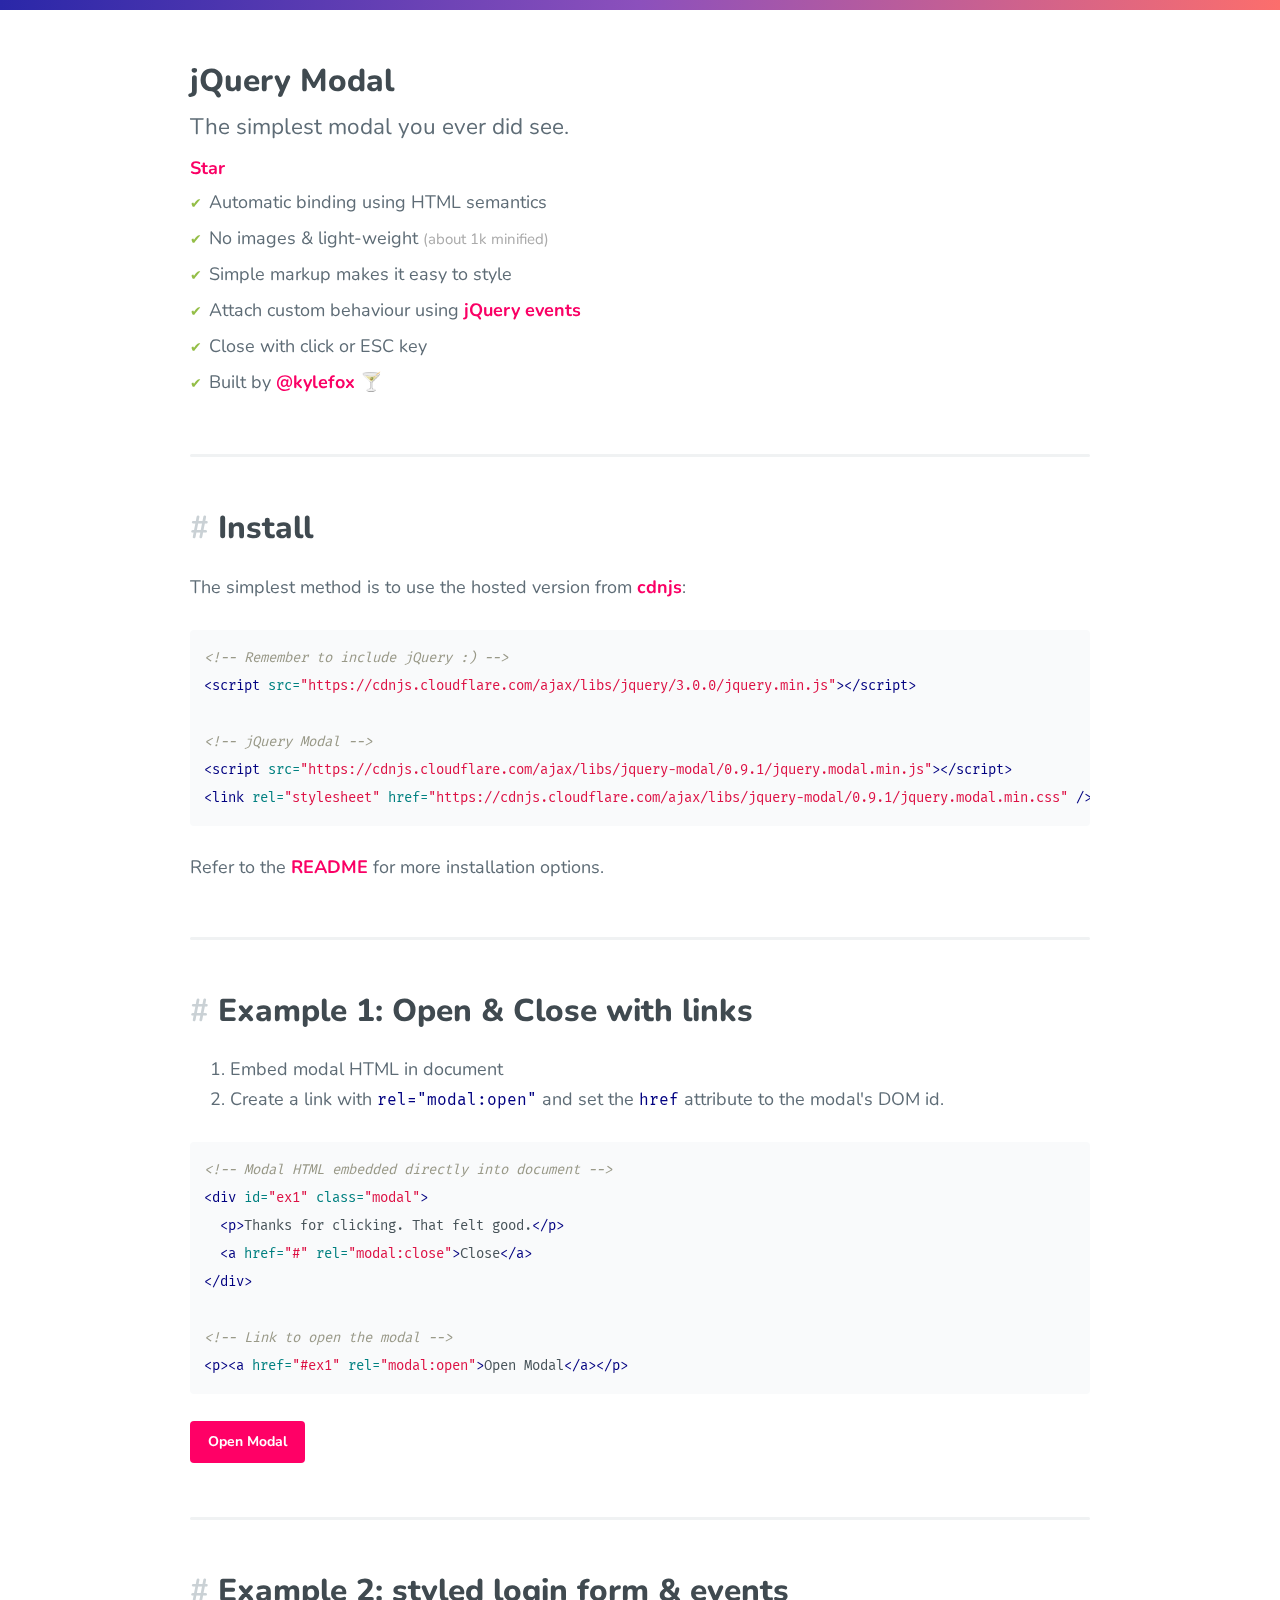
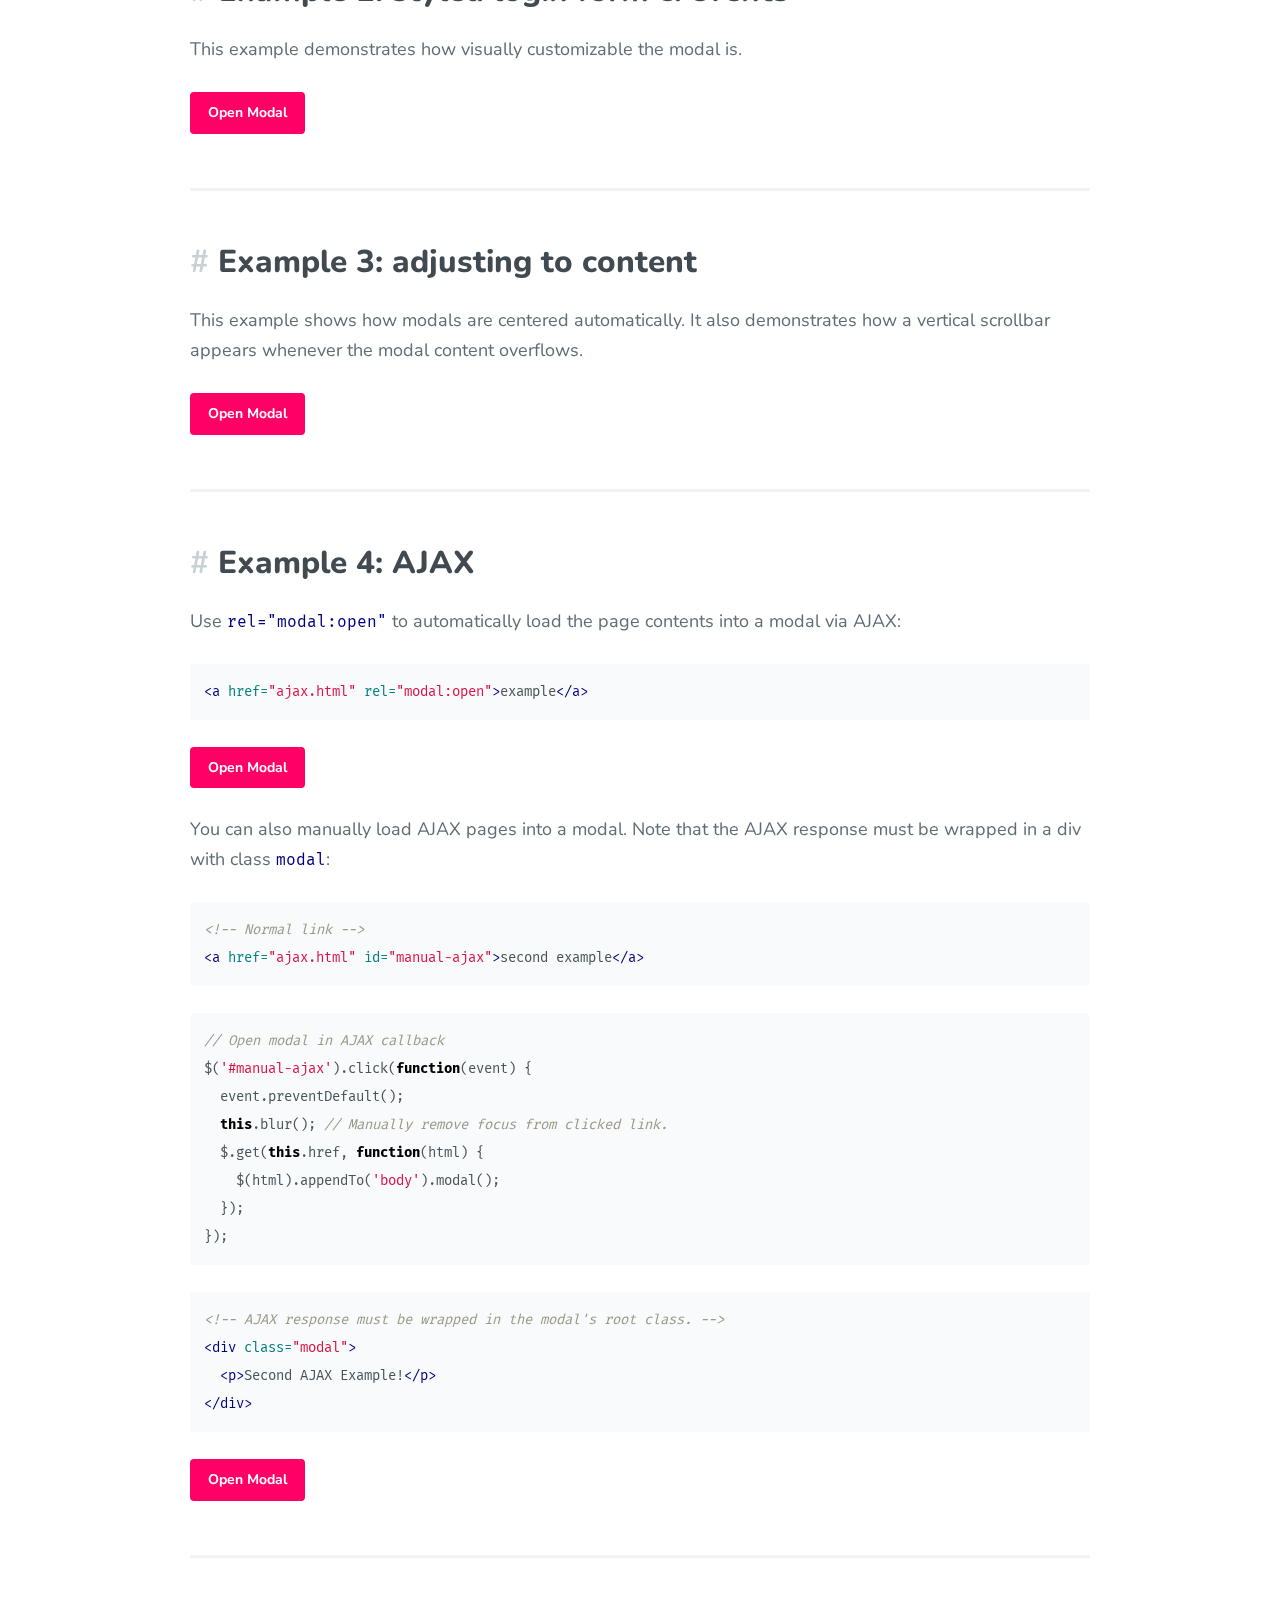
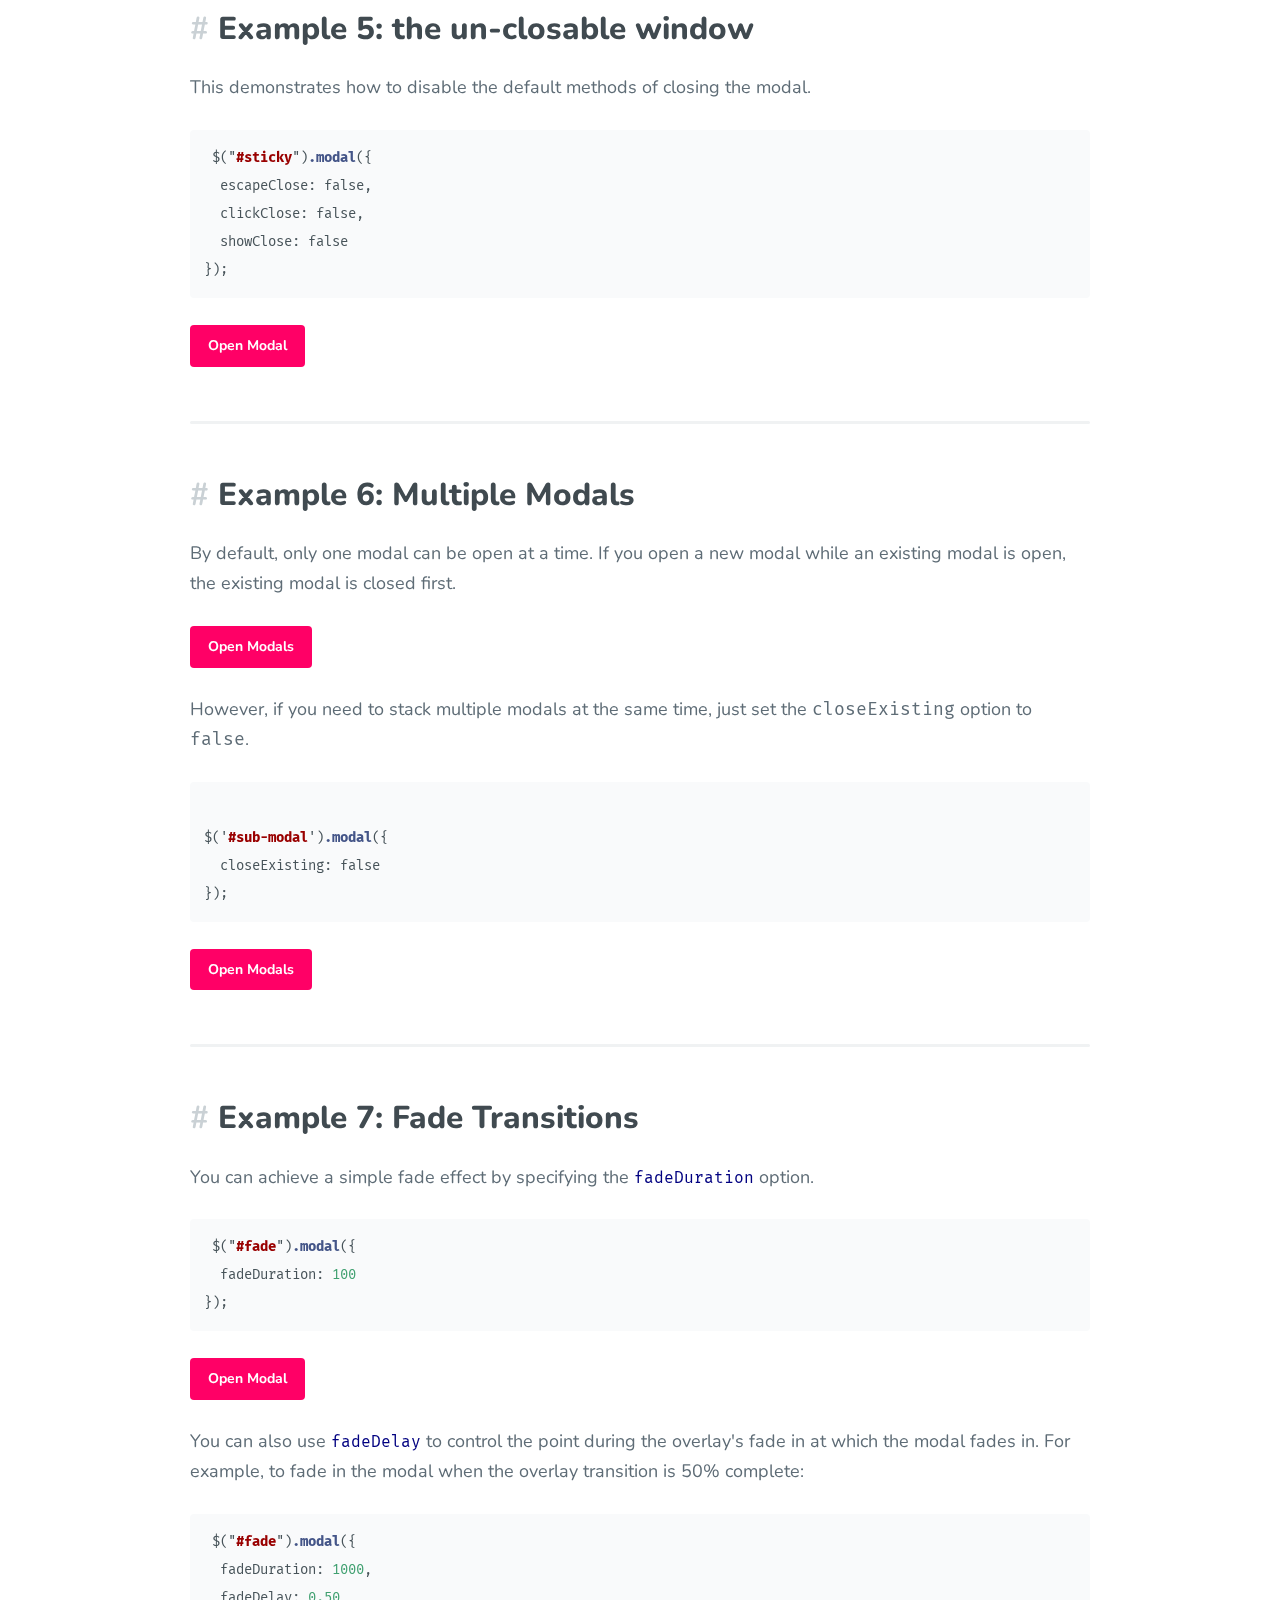
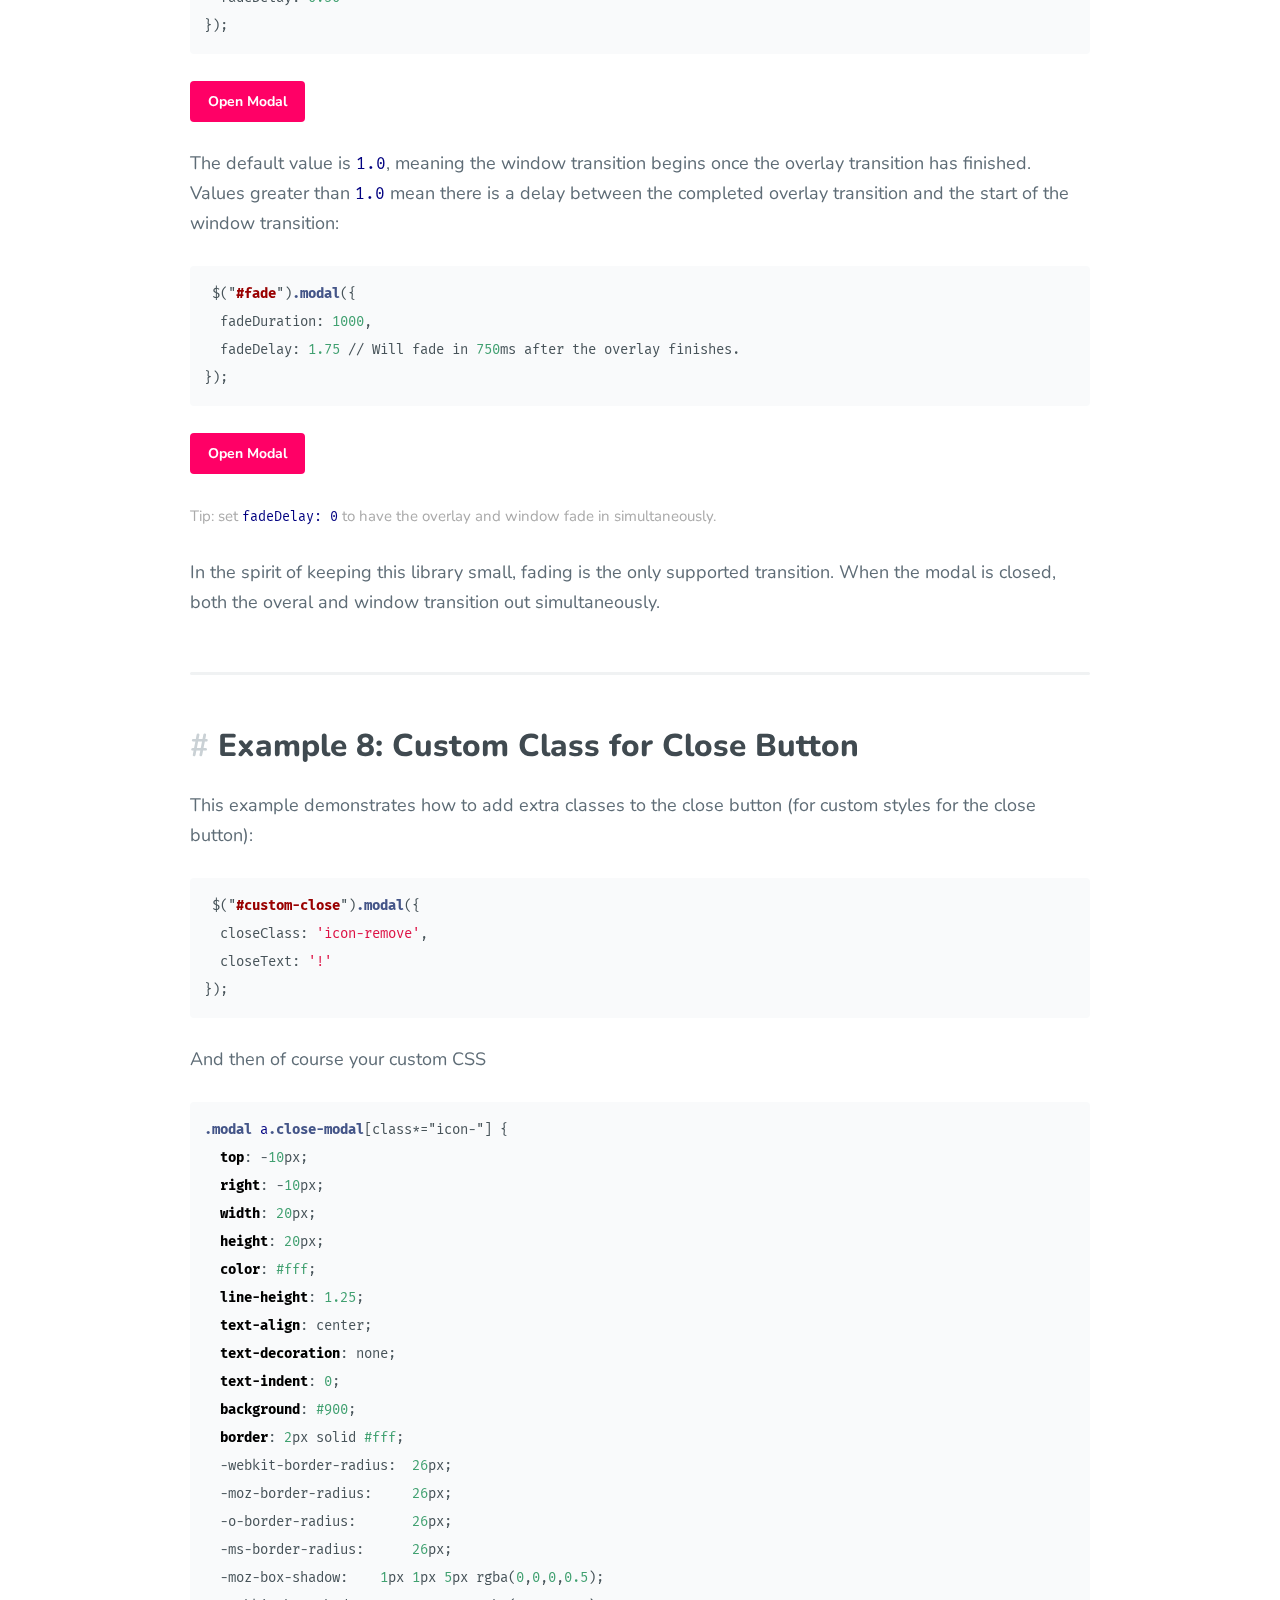
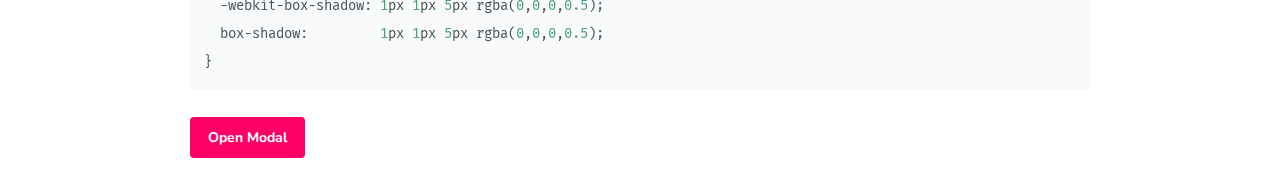
<file: bower_components/jquery-modal/examples/index.html>
<!DOCTYPE html>
<html>
<head>
  <meta charset="utf-8">
  <meta name="viewport" content="width=device-width">
  <script src="https://cdnjs.cloudflare.com/ajax/libs/jquery/3.0.0/jquery.min.js"></script>

  <script src="../jquery.modal.js" type="text/javascript" charset="utf-8"></script>
  <link rel="stylesheet" href="../jquery.modal.css" type="text/css" media="screen" />

  <script src="highlight/highlight.pack.js" type="text/javascript" charset="utf-8"></script>
  <script type="text/javascript" charset="utf-8"> hljs.initHighlightingOnLoad(); </script>
  <script async defer src="https://buttons.github.io/buttons.js"></script>
  <link rel="stylesheet" href="highlight/github.css" type="text/css" media="screen" />
  <link href="https://fonts.googleapis.com/css?family=Nunito:400,400i,700,800" rel="stylesheet">
  <link href="https://fonts.googleapis.com/css?family=Fira+Mono:400" rel="stylesheet">
  <style type="text/css" media="screen">
    html {
      font-size: 18px;
    }

    body {
      font-weight: 400;
      font-family: "Nunito", "Helvetica Neue", arial, sans-serif;
      line-height: 1.666;
      -webkit-font-smoothing: antialiased;
      color: #5e6c76;
      margin: 0;
      padding: 10px 0 0 0;
    }

    .band {
      background-image: linear-gradient(to right, #2a27a8 0%,#8c50bc 50%,#fc6e6c 100%);
      height: 10px;
      top: 0;
      right: 0;
      left: 0;
      position: fixed;
    }

    .wrapper {
      padding: 2em 20px;
      max-width: 900px;
      margin: 0 auto;
    }

    small { color: #aaa; }
    h1,h2,h3,h4 { color: #404a50; font-weight: 800; font-size: 1.75em; line-height: 1.1; margin: 0 0 1.5rem 0; }
    h2 a { color: #cad1d5; border: none; }
    h2 a:hover { color: #fa0065; }
    a { color: #fa0065; font-weight: 700; transition-duration: .2s; text-decoration: none; border-bottom: 2px solid transparent; }
    a:hover { color: #22272a; border-color: #22272a; }
    p, ul, ol, pre { margin: 0 auto 1.5rem auto; }
    p code, li code {color: #000080; font-size: .9em; }
    pre { font-size: 14px; line-height: 2; }
    pre code { overflow: scroll; padding: 1em; border-radius: 4px; background: #f9fafb; color: #475359; }
    hr { height: 3px; background: #f0f2f3; border: none; margin: 3rem 0; border-radius: 3px; }
    table {width:100%;border-collapse:collapse;}
    td { border: 1px solid #eee; padding: 15px; }
    td pre { margin: 0; }
    code { font-family: 'fira mono', monospace; }
    a.btn {
      color: #fff;
      background: #FF0066;
      padding: .5rem 1rem;
      display: inline-block;
      border-radius: 4px;
      transition-duration: .25s;
      border: none;
      font-size: 14px;
    }
    a.btn:hover {
      background: #22272a;
    }

    .header h1 {
      margin: 1rem 0 .5rem 0;
    }

    .header iframe {
      margin-bottom: 2rem;
    }

    .header p {
      margin: 0 0 .5rem 0;
      font-size: 1.25rem;
    }

    .header ul {
      list-style-type: none;
      margin-right: 0;
      padding: 0;
      line-height: 2;
    }

    .header ul li:before {
      content: '\2714';
      margin-right: .5em;
      color: #94be47;
      font-size: .75em;
    }

    /* Example 2 (login form) */
    .login_form.modal {
      border-radius: 0;
      line-height: 18px;
      padding: 0;
      font-family: "Lucida Grande", Verdana, sans-serif;
    }

    .login_form h3 {
      margin: 0;
      padding: 10px;
      color: #fff;
      font-size: 14px;
      background: -moz-linear-gradient(top, #2e5764, #1e3d47);
      background: -webkit-gradient(linear,left bottom,left top,color-stop(0, #1e3d47),color-stop(1, #2e5764));
    }

    .login_form.modal p { padding: 20px 30px; border-bottom: 1px solid #ddd; margin: 0;
      background: -webkit-gradient(linear,left bottom,left top,color-stop(0, #eee),color-stop(1, #fff));
      overflow: hidden;
    }
    .login_form.modal p:last-child { border: none; }
    .login_form.modal p label { float: left; font-weight: bold; color: #333; font-size: 13px; width: 110px; line-height: 22px; }
    .login_form.modal p input[type="text"],
    .login_form.modal p input[type="password"] {
      font: normal 12px/18px "Lucida Grande", Verdana;
      padding: 3px;
      border: 1px solid #ddd;
      width: 200px;
    }

    .part {
      display: none;
    }

    .modal p { margin: 1em 0; }
    .modal a.close-modal { border: none; }

    @media(max-width: 600px) {
      html {
        font-size: 14px;
      }
      h2 a { display: block; margin-bottom: 0.5em; }
      pre { font-size: 11px; line-height: 1.5; }
      pre code { padding: 5px; }
      a.btn { display: block; text-align: center; padding: 1rem; }
    }

  </style>
  <title>jQuery Modal</title>
  <meta name="description" content="jQuery Modal is the easiest way to display modal windows with jQuery. Built by Kyle Fox.">

  <link rel="apple-touch-icon" sizes="57x57" href="https://kylefox.ca/apple-touch-icon-57x57.png">
  <link rel="apple-touch-icon" sizes="114x114" href="https://kylefox.ca/apple-touch-icon-114x114.png">
  <link rel="apple-touch-icon" sizes="72x72" href="https://kylefox.ca/apple-touch-icon-72x72.png">
  <link rel="apple-touch-icon" sizes="144x144" href="https://kylefox.ca/apple-touch-icon-144x144.png">
  <link rel="apple-touch-icon" sizes="60x60" href="https://kylefox.ca/apple-touch-icon-60x60.png">
  <link rel="apple-touch-icon" sizes="120x120" href="https://kylefox.ca/apple-touch-icon-120x120.png">
  <link rel="apple-touch-icon" sizes="76x76" href="https://kylefox.ca/apple-touch-icon-76x76.png">
  <link rel="apple-touch-icon" sizes="152x152" href="https://kylefox.ca/apple-touch-icon-152x152.png">
  <link rel="icon" type="image/png" href="https://kylefox.ca/favicon-196x196.png" sizes="196x196">
  <link rel="icon" type="image/png" href="https://kylefox.ca/favicon-160x160.png" sizes="160x160">
  <link rel="icon" type="image/png" href="https://kylefox.ca/favicon-96x96.png" sizes="96x96">
  <link rel="icon" type="image/png" href="https://kylefox.ca/favicon-16x16.png" sizes="16x16">
  <link rel="icon" type="image/png" href="https://kylefox.ca/favicon-32x32.png" sizes="32x32">
  <meta name="msapplication-TileColor" content="#f0f0f0">
  <meta name="msapplication-TileImage" content="https://kylefox.ca/mstile-144x144.png">

</head>
<body>
  <div class="band"></div>
  <div class="wrapper">

<div class="header">
  <h1>jQuery Modal</h1>
  <p class="sub">The simplest modal you ever did see.</p>
  <a class="github-button" href="https://github.com/kylefox/jquery-modal" data-size="large" data-show-count="true" aria-label="Star kylefox/jquery-modal on GitHub">Star</a>

  <ul>
    <li>Automatic binding using HTML semantics</li>
    <li>No images &amp; light-weight <small>(about 1k minified)</small></li>
    <li>Simple markup makes it easy to style</li>
    <li>Attach custom behaviour using <a href="http://api.jquery.com/category/events/">jQuery events</a></li>
    <li>Close with click or ESC key</li>
    <li>Built by <a href="https://twitter.com/kylefox" target="_blank">@kylefox</a> 🍸</li>
  </ul>
</div>

<hr>

<h2 id="install"><a href="#install">#</a> Install</h2>

<p>The simplest method is to use the hosted version from <a href="https://cdnjs.com/libraries/jquery-modal">cdnjs</a>:</p>

<pre><code>&lt;!-- Remember to include jQuery :) --&gt;
&lt;script src=&quot;https://cdnjs.cloudflare.com/ajax/libs/jquery/3.0.0/jquery.min.js&quot;&gt;&lt;/script&gt;

&lt;!-- jQuery Modal --&gt;
&lt;script src=&quot;https://cdnjs.cloudflare.com/ajax/libs/jquery-modal/0.9.1/jquery.modal.min.js&quot;&gt;&lt;/script&gt;
&lt;link rel=&quot;stylesheet&quot; href=&quot;https://cdnjs.cloudflare.com/ajax/libs/jquery-modal/0.9.1/jquery.modal.min.css&quot; /&gt;</code></pre>

<p>Refer to the <a href="https://github.com/kylefox/jquery-modal#installation">README</a> for more installation options.</p>

<hr />

<h2 id="example-1"><a href="#example-1">#</a> Example 1: Open &amp; Close with links</h2>
<ol>
  <li>Embed modal HTML in document</li>
  <li>Create a link with <code>rel="modal:open"</code> and set the <code>href</code> attribute to the modal's DOM id.</li>
</ol>
<pre><code>&lt;!-- Modal HTML embedded directly into document --&gt;
&lt;div id=&quot;ex1&quot; class=&quot;modal&quot;&gt;
  &lt;p&gt;Thanks for clicking. That felt good.&lt;/p&gt;
  &lt;a href=&quot;#&quot; rel=&quot;modal:close&quot;&gt;Close&lt;/a&gt;
&lt;/div&gt;

&lt;!-- Link to open the modal --&gt;
&lt;p&gt;&lt;a href=&quot;#ex1&quot; rel=&quot;modal:open&quot;&gt;Open Modal&lt;/a&gt;&lt;/p&gt;</code></pre>

<a class="btn" href="#ex1" rel="modal:open">Open Modal</a>

<div class="modal" id="ex1">
  <p>Thanks for clicking.  That felt good.  <br />Click <a href="#" rel="modal:close">close</a>, click the overlay, or press ESC</p>
</div>


<hr />

<h2 id="example-2"><a href="#example-2">#</a> Example 2: styled login form &amp; events</h2>

<p>This example demonstrates how visually customizable the modal is.</p>

<a class="btn" href="#ex2" rel="modal:open">Open Modal</a>

<!-- Modal HTML embedded directly into document -->
<form action="" class="login_form modal" id="ex2" style="display:none;">
  <h3>Please login to continue</h3>
  <p><label>Username:</label><input type="text" /></p>
  <p><label>Password:</label><input type="password" /></p>
  <p><input type="submit" value="Login" /></p>
</form>

<hr />

<h2 id="example-3"><a href="#example-3">#</a> Example 3: adjusting to content</h2>
<p>This example shows how modals are centered automatically. It also demonstrates how a vertical scrollbar appears whenever the modal content overflows.</p>
<div id="ex3" class="modal">
  <p><a id="more" href="#more">More!</a></p>
  <p>Lorem ipsum dolor sit amet, consectetur adipisicing elit, sed do eiusmod tempor incididunt ut labore et dolore magna aliqua. Ut enim ad minim veniam, quis nostrud exercitation ullamco laboris nisi ut aliquip ex ea commodo consequat.</p>
</div>

<a class="btn" href="#ex3" rel="modal:open">Open Modal</a>

<hr />

<h2 id="example-4"><a href="#example-4">#</a> Example 4: AJAX</h2>

<p>Use <code>rel="modal:open"</code> to automatically load the page contents into a modal via AJAX:</p>

<pre><code>&lt;a href=&quot;ajax.html&quot; rel=&quot;modal:open&quot;&gt;example&lt;/a&gt;</code></pre>

<p><a class="btn" href="ajax.html" rel="modal:open">Open Modal</a></p>

<p>You can also manually load AJAX pages into a modal. Note that the AJAX response must be wrapped in a div with class <code>modal</code>:</p>

<pre><code>&lt;!-- Normal link --&gt;<br/>&lt;a href=&quot;ajax.html&quot; id=&quot;manual-ajax&quot;&gt;second example&lt;/a&gt;</code></pre>

<pre><code>// Open modal in AJAX callback
$('#manual-ajax').click(function(event) {
  event.preventDefault();
  this.blur(); // Manually remove focus from clicked link.
  $.get(this.href, function(html) {
    $(html).appendTo('body').modal();
  });
});</code></pre>

<pre><code>&lt;!-- AJAX response must be wrapped in the modal's root class. --&gt;<br/>&lt;div class=&quot;modal&quot;&gt;<br/>  &lt;p&gt;Second AJAX Example!&lt;/p&gt;<br/>&lt;/div&gt;</pre></code>

<a class="btn" href="ajax2.html" id="manual-ajax">Open Modal</a>

<hr />

<h2 id="example-5"><a href="#example-5">#</a> Example 5: the un-closable window</h2>

<p>This demonstrates how to disable the default methods of closing the modal.</p>

<pre><code> $("#sticky").modal({
  escapeClose: false,
  clickClose: false,
  showClose: false
});</code></pre>

<a class="btn" href="#ex5">Open Modal</a>

<div id="ex5" class="modal">
  <p>If you do this, be sure to provide the user with an alternate method of <a href="#" rel="modal:close">closing the window.</a></p>
</div>

<hr />

<h2 id="example-6"><a href="#example-6">#</a> Example 6: Multiple Modals</h2>

<p>By default, only one modal can be open at a time. If you open a new modal while an existing modal is open, the existing modal is closed first.</p>

<p><a class="btn" href="#ex6-1" rel="modal:open">Open Modals</a>

</p>
  However, if you need to stack multiple modals at the same time, just set the <code>closeExisting</code> option to <code>false</code>.
</p>

<pre><code>
$('#sub-modal').modal({
  closeExisting: false
});
</pre></code>

<a class="btn" href="#ex6-1b" rel="modal:open">Open Modals</a>

<div class="modal" id="ex6-1" style="display:none;">
  <p>I'm the first modal. <a href="#ex6-2" rel="modal:open">Open second modal...</a></p>
</div>

<div class="modal" id="ex6-2" style="display:none;">
  <p>I'm the second modal. <a href="#ex6-3" rel="modal:open">Open third modal...</a></p>
</div>

<div class="modal" id="ex6-3" style="display:none;">
  <p>I'm the third modal. You get the idea.</p>
</div>

<div class="modal" id="ex6-1b" style="display:none;">
  <p>I'm the first modal. <a href="#ex6-2b">Open second modal...</a></p>
  <p>Lorem ipsum dolor sit amet, consectetur adipisicing elit, sed do eiusmod
  tempor incididunt ut labore et dolore magna aliqua. Ut enim ad minim veniam,
  quis nostrud exercitation ullamco laboris nisi ut aliquip ex ea commodo
  consequat. Duis aute irure dolor in reprehenderit in voluptate velit esse
  cillum dolore eu fugiat nulla pariatur. Excepteur sint occaecat cupidatat non
  proident, sunt in culpa qui officia deserunt mollit anim id est laborum.</p>
</div>

<div class="modal" id="ex6-2b" style="display:none;">
  <p>I'm the second modal. <a href="#ex6-3b">Open third modal...</a></p>
  <p>Duis aute irure dolor in reprehenderit in voluptate velit esse
  cillum dolore eu fugiat nulla pariatur. Excepteur sint occaecat cupidatat non
  proident, sunt in culpa qui officia deserunt mollit anim id est laborum.</p>
</div>

<div class="modal" id="ex6-3b" style="display:none;">
  <p>I'm the third modal. You get the idea.</p>
</div>

<hr />

<h2 id="example-7"><a href="#example-7">#</a> Example 7: Fade Transitions</h2>

<p>You can achieve a simple fade effect by specifying the <code>fadeDuration</code> option.</p>

<pre><code> $("#fade").modal({
  fadeDuration: 100
});</code></pre>

<p><a class="btn" href="#ex7">Open Modal</a></p>

<p>You can also use <code>fadeDelay</code> to control the point during the overlay's fade in at which the modal fades in. For example, to fade in the modal when the overlay transition is 50% complete:</p>

<pre><code> $("#fade").modal({
  fadeDuration: 1000,
  fadeDelay: 0.50
});</code></pre>

<p><a class="btn" href="#ex8">Open Modal</a></p>

<p>
  The default value is <code>1.0</code>, meaning the window transition begins once the overlay transition has finished.
  Values greater than <code>1.0</code> mean there is a delay between the completed overlay transition and the start of the window transition:</p>

<pre><code> $("#fade").modal({
  fadeDuration: 1000,
  fadeDelay: 1.75 // Will fade in 750ms after the overlay finishes.
});</code></pre>

<p><a class="btn" href="#ex9">Open Modal</a></p>

<p><small>Tip: set <code>fadeDelay: 0</code> to have the overlay and window fade in simultaneously.</small></p>

<p>In the spirit of keeping this library small, fading is the only supported transition. When the modal is closed, both the overal and window transition out simultaneously.</p>

<div id="ex7" class="modal">
  <p>Lorem ipsum dolor sit amet, consectetur adipisicing elit, sed do eiusmod
  tempor incididunt ut labore et dolore magna aliqua. Ut enim ad minim veniam,
  quis nostrud exercitation ullamco laboris nisi ut aliquip ex ea commodo
  consequat. Duis aute irure dolor in reprehenderit in voluptate velit esse
  cillum dolore eu fugiat nulla pariatur. Excepteur sint occaecat cupidatat non
  proident, sunt in culpa qui officia deserunt mollit anim id est laborum.</p>
</div>

<div id="ex8" class="modal">
  <p>This modal starts fading in once the overlay is 50% faded in.</p>
</div>

<div id="ex9" class="modal">
  <p>This modal starts fading in well after the overlay has finished transitioning.</p>
</div>

<hr/>

<h2 id="example-8"><a href="#example-8">#</a> Example 8: Custom Class for Close Button</h2>
<p>
  This example demonstrates how to add extra classes to the close button (for custom styles for the close button):
</p>

<pre><code> $("#custom-close").modal({
  closeClass: 'icon-remove',
  closeText: '!'
});</code></pre>
<p>And then of course your custom CSS</p>
<pre><code>.modal a.close-modal[class*="icon-"] {
  top: -10px;
  right: -10px;
  width: 20px;
  height: 20px;
  color: #fff;
  line-height: 1.25;
  text-align: center;
  text-decoration: none;
  text-indent: 0;
  background: #900;
  border: 2px solid #fff;
  -webkit-border-radius:  26px;
  -moz-border-radius:     26px;
  -o-border-radius:       26px;
  -ms-border-radius:      26px;
  -moz-box-shadow:    1px 1px 5px rgba(0,0,0,0.5);
  -webkit-box-shadow: 1px 1px 5px rgba(0,0,0,0.5);
  box-shadow:         1px 1px 5px rgba(0,0,0,0.5);
}</code></pre>

<a class="btn" href="#ex10">Open Modal</a>

<div id="ex10" class="modal">
  <p>This modal has a fancy-shmancy close button.</p>
</div>

<style type="text/css">
  .modal a.close-modal[class*="icon-"] {
    top: -10px;
    right: -10px;
    width: 20px;
    height: 20px;
    color: #fff;
    line-height: 1.25;
    text-align: center;
    text-decoration: none;
    text-indent: 0;
    background: #900;
    border: 2px solid #fff;
    -webkit-border-radius: 26px;
    -moz-border-radius: 26px;
    -o-border-radius: 26px;
    -ms-border-radius: 26px;
    -moz-box-shadow:    1px 1px 5px rgba(0,0,0,0.5);
    -webkit-box-shadow: 1px 1px 5px rgba(0,0,0,0.5);
    box-shadow:         1px 1px 5px rgba(0,0,0,0.5);
  }
</style>

<script type="text/javascript" charset="utf-8">
  $(function() {

    function log_modal_event(event, modal) {
      if(typeof console != 'undefined' && console.log) console.log("[event] " + event.type);
    };

    $(document).on($.modal.BEFORE_BLOCK, log_modal_event);
    $(document).on($.modal.BLOCK, log_modal_event);
    $(document).on($.modal.BEFORE_OPEN, log_modal_event);
    $(document).on($.modal.OPEN, log_modal_event);
    $(document).on($.modal.BEFORE_CLOSE, log_modal_event);
    $(document).on($.modal.CLOSE, log_modal_event);
    $(document).on($.modal.AFTER_CLOSE, log_modal_event);
    $(document).on($.modal.AJAX_SEND, log_modal_event);
    $(document).on($.modal.AJAX_SUCCESS, log_modal_event);
    $(document).on($.modal.AJAX_COMPLETE, log_modal_event);

    $('#more').click(function() {
      $(this).parent().after($(this).parent().next().clone());
      return false;
    });

    $('#manual-ajax').click(function(event) {
      event.preventDefault();
      this.blur();
      $.get(this.href, function(html) {
        $(html).appendTo('body').modal();
      });
    });

    $('a[href="#ex5"]').click(function(event) {
      event.preventDefault();
      $(this).modal({
        escapeClose: false,
        clickClose: false,
        showClose: false
      });
    });

    $('a[href="#ex6-2b"],a[href="#ex6-3b"]').click(function(event) {
      event.preventDefault();
      $(this).modal({
        closeExisting: false
      });
    });

    $('a[href="#ex7"]').click(function(event) {
      event.preventDefault();
      $(this).modal({
        fadeDuration: 250
      });
    });

    $('a[href="#ex8"]').click(function(event) {
      event.preventDefault();
      $(this).modal({
        fadeDuration: 1000,
        fadeDelay: 0.50
      });
    });

    $('a[href="#ex9"]').click(function(event) {
      event.preventDefault();
      $(this).modal({
        fadeDuration: 1000,
        fadeDelay: 1.75
      });
    });

    $('a[href="#ex10"]').click(function(event){
      event.preventDefault();
      $(this).modal({
        closeClass: 'icon-remove',
        closeText: '!'
      });
    });

  });
</script>

<script>
  (function(i,s,o,g,r,a,m){i['GoogleAnalyticsObject']=r;i[r]=i[r]||function(){
  (i[r].q=i[r].q||[]).push(arguments)},i[r].l=1*new Date();a=s.createElement(o),
  m=s.getElementsByTagName(o)[0];a.async=1;a.src=g;m.parentNode.insertBefore(a,m)
  })(window,document,'script','//www.google-analytics.com/analytics.js','ga');

  ga('create', 'UA-1701128-22', 'auto');
  ga('send', 'pageview');

</script>

</div>
</body>
</html>
</file>
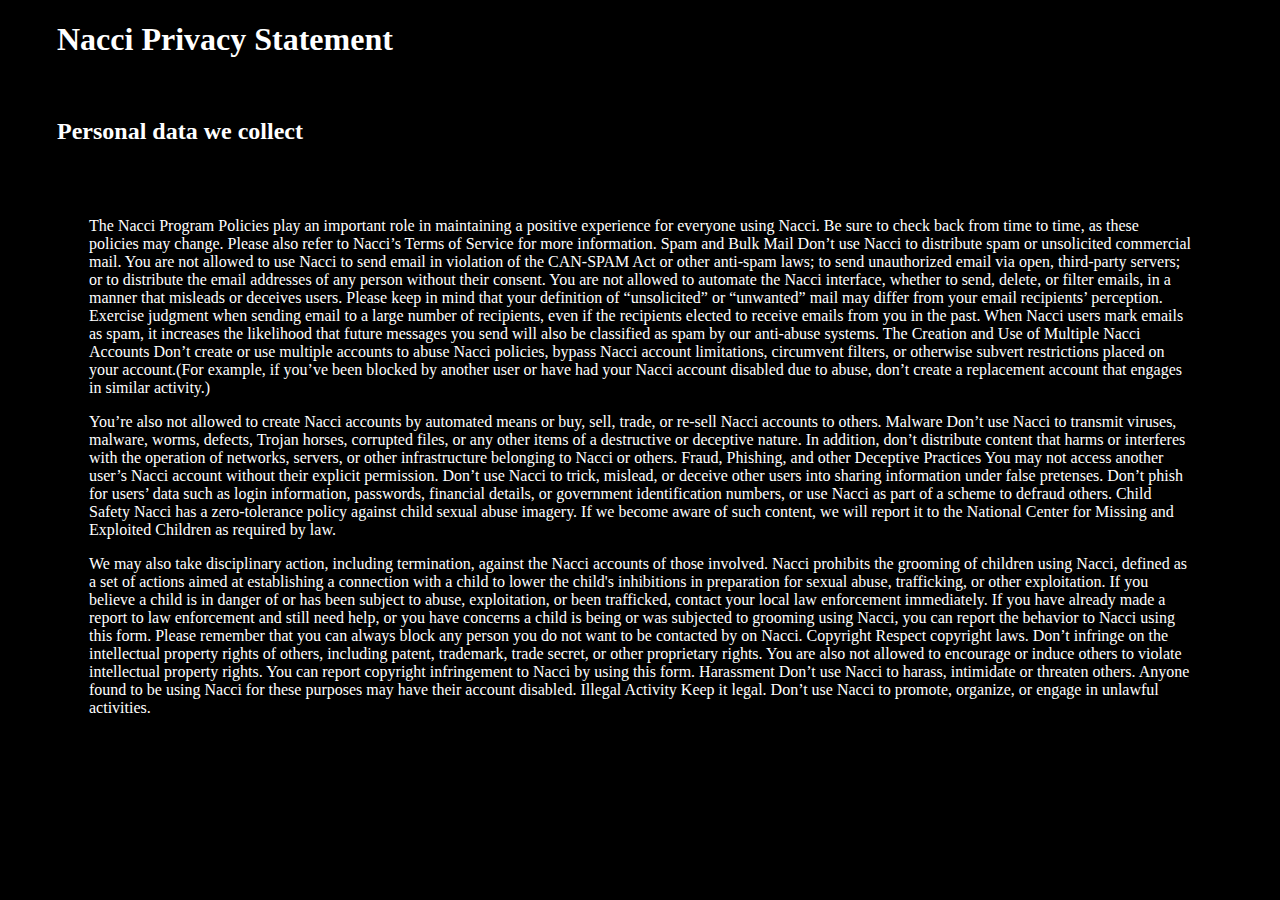
<file: privacy.html>
<!DOCTYPE html>
<head>

<!-- Basic Page Needs
================================================== -->
<title>Nacci Privacy Policy</title>
<meta charset="utf-8">
<meta name="viewport" content="width=device-width, initial-scale=1, maximum-scale=1">

<!-- CSS
================================================== -->
<style>
body{
    background-color: #000000;
    color: #ffffff;
}
h1#statement {
    margin-left: 49px;
    color: #ffffff;
}
h2#meme {
    margin-left: 49px;
    color: #ffffff;
}
.paragraph {
    margin-left: 81px;
    margin-right: 81px;
    color: #ffffff;
}
</style>

</head>
<body>
    <h1 id="statement">Nacci Privacy Statement</h1></br>
    <h2 id="meme">Personal data we collect</h2></br></br>
    
    <div class="paragraph">
        <p>The Nacci Program Policies play an important role in maintaining a positive experience for everyone using Nacci. 
    Be sure to check back from time to time, as these policies may change. Please also refer to Nacci’s Terms of Service
    for more information. Spam and Bulk Mail Don’t use Nacci to distribute spam or unsolicited commercial mail. 
    You are not allowed to use Nacci to send email in violation of the CAN-SPAM Act or other anti-spam laws; to send 
    unauthorized email via open, third-party servers; or to distribute the email addresses of any person without their consent. 
    You are not allowed to automate the Nacci interface, whether to send, delete, or filter emails, in a manner that misleads or 
    deceives users. Please keep in mind that your definition of “unsolicited” or “unwanted” mail may differ from your email 
    recipients’ perception. Exercise judgment when sending email to a large number of recipients, even if the recipients elected 
    to receive emails from you in the past. When Nacci users mark emails as spam, it increases the likelihood that future messages 
    you send will also be classified as spam by our anti-abuse systems. The Creation and Use of Multiple Nacci Accounts Don’t create 
    or use multiple accounts to abuse Nacci policies, bypass Nacci account limitations, circumvent filters, or otherwise subvert 
    restrictions placed on your account.(For example, if you’ve been blocked by another user or have had your Nacci account disabled 
    due to abuse, don’t create a replacement account that engages in similar activity.)
       </p>
    </div>
    <div class="paragraph">
        <p>You’re also not allowed to create Nacci accounts 
    by automated means or buy, sell, trade, or re-sell Nacci accounts to others. Malware Don’t use Nacci to transmit 
    viruses, malware, worms, defects, Trojan horses, corrupted files, or any other items of a destructive or deceptive nature. 
    In addition, don’t distribute content that harms or interferes with the operation of networks, servers, or other infrastructure 
    belonging to Nacci or others. Fraud, Phishing, and other Deceptive Practices You may not access another user’s Nacci account 
    without their explicit permission. Don’t use Nacci to trick, mislead, or deceive other users into sharing information under false 
    pretenses. Don’t phish for users’ data such as login information, passwords, financial details, or government identification numbers, 
    or use Nacci as part of a scheme to defraud others. Child Safety Nacci has a zero-tolerance policy against child sexual abuse imagery. 
    If we become aware of such content, we will report it to the National Center for Missing and Exploited Children as required by law.
       </p>
    </div>
    <div class="paragraph">
        <p>We may also take disciplinary action, including termination, against the Nacci accounts of those involved. Nacci prohibits the grooming 
    of children using Nacci, defined as a set of actions aimed at establishing a connection with a child to lower the child's inhibitions 
    in preparation for sexual abuse, trafficking, or other exploitation. If you believe a child is in danger of or has been subject to abuse, 
    exploitation, or been trafficked, contact your local law enforcement immediately. If you have already made a report to law enforcement and 
    still need help, or you have concerns a child is being or was subjected to grooming using Nacci, you can report the behavior to Nacci 
    using this form. Please remember that you can always block any person you do not want to be contacted by on Nacci. Copyright Respect 
    copyright laws. Don’t infringe on the intellectual property rights of others, including patent, trademark, trade secret, or other proprietary 
    rights. You are also not allowed to encourage or induce others to violate intellectual property rights. You can report copyright infringement 
    to Nacci by using this form. Harassment Don’t use Nacci to harass, intimidate or threaten others. Anyone found to be using Nacci for these 
    purposes may have their account disabled. Illegal Activity Keep it legal. Don’t use Nacci to promote, organize, or engage in unlawful activities.
        </p>
    </div>
</body>
</file>
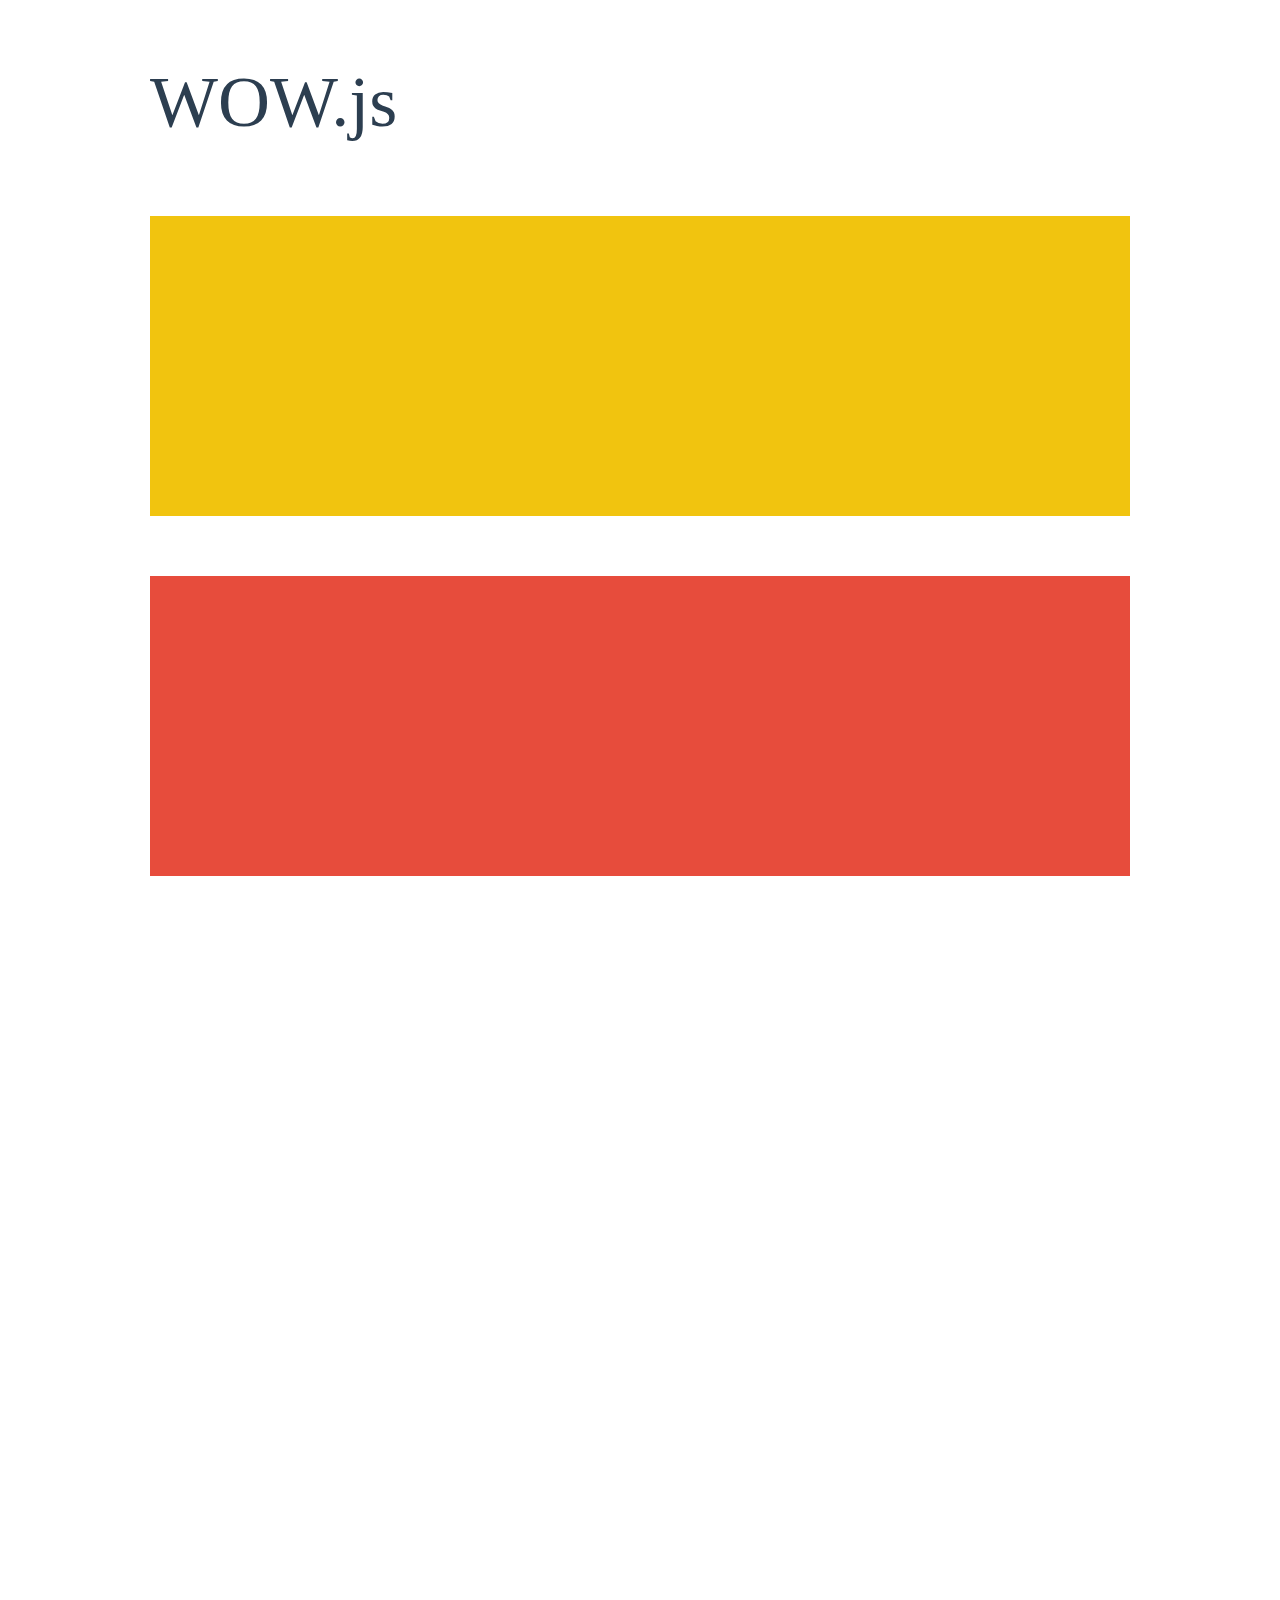
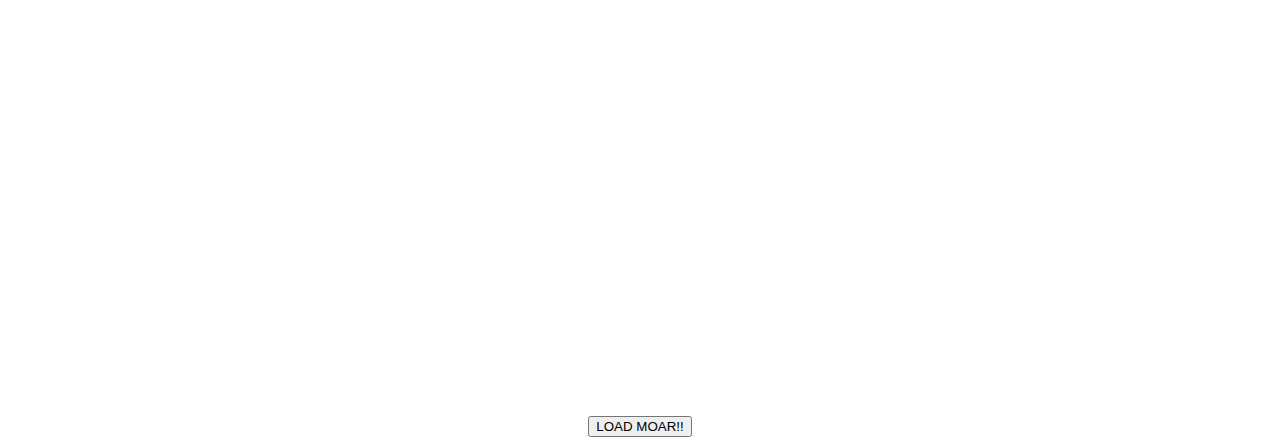
<file: bower_components/wow/demo.html>
<!doctype html>

<html lang="en">
<head>
  <meta charset="utf-8">
  <title>WOW</title>
  <link rel="stylesheet" href="css/libs/animate.css">
  <link rel="stylesheet" href="css/site.css">
  <style>
    .wow:first-child {
      visibility: hidden;
    }
  </style>
  <!--[if IE]>
    <script src="http://html5shiv.googlecode.com/svn/trunk/html5.js"></script>
  <![endif]-->
</head>

<body>
  <div id="container">
    <header>
      <h1>WOW.js</h1>
    </header>
    <div id="main">
      <section class="wow fadeInDown" style="background-color: #f1c40f;"></section>
      <section class="wow pulse" style="background-color: #e74c3c;" data-wow-iteration="infinite" data-wow-duration="1500ms"></section>
      <section class="section--purple wow slideInRight" data-wow-delay="2s"></section>
      <section class="section--blue wow bounceInLeft" data-wow-offset="300"></section>
      <section class="section--green wow slideInLeft" data-wow-duration="4s"></section>
      <button id="moar">LOAD MOAR!!</button>
    </div>
  </div>
  <script src="dist/wow.js"></script>
  <script>
    wow = new WOW(
      {
        animateClass: 'animated',
        offset:       100,
        callback:     function(box) {
          console.log("WOW: animating <" + box.tagName.toLowerCase() + ">")
        }
      }
    );
    wow.init();
    document.getElementById('moar').onclick = function() {
      var section = document.createElement('section');
      section.className = 'section--purple wow fadeInDown';
      this.parentNode.insertBefore(section, this);
    };
  </script>
</body>
</html>
</file>
<file: bower_components/jquery-modal/examples/highlight/github.css>
/*

github.com style (c) Vasily Polovnyov <vast@whiteants.net>

*/

pre code {
  display: block;
  color: #000;
  background: #f8f8ff
}

pre .comment,
pre .template_comment,
pre .diff .header,
pre .javadoc {
  color: #998;
  font-style: italic
}

pre .keyword,
pre .css .rule .keyword,
pre .winutils,
pre .javascript .title,
pre .lisp .title,
pre .subst {
  color: #000;
  font-weight: bold
}

pre .number,
pre .hexcolor {
  color: #40a070
}

pre .string,
pre .attribute .value,
pre .phpdoc,
pre .tex .formula {
  color: #d14
}

pre .title,
pre .id {
  color: #900;
  font-weight: bold
}

pre .javascript .title,
pre .lisp .title,
pre .subst {
  font-weight: normal
}

pre .class .title,
pre .tex .command {
  color: #458;
  font-weight: bold
}

pre .tag,
pre .css .keyword,
pre .html .keyword,
pre .tag .title,
pre .django .tag .keyword {
  color: #000080;
  font-weight: normal
}

pre .attribute,
pre .variable,
pre .instancevar,
pre .lisp .body {
  color: #008080
}

pre .regexp {
  color: #009926
}

pre .class {
  color: #458;
  font-weight: bold
}

pre .symbol,
pre .ruby .symbol .string,
pre .ruby .symbol .keyword,
pre .ruby .symbol .keymethods,
pre .lisp .keyword,
pre .tex .special {
  color: #990073
}

pre .builtin,
pre .built_in,
pre .lisp .title {
  color: #0086b3
}

pre .preprocessor,
pre .pi,
pre .doctype,
pre .shebang,
pre .cdata {
  color: #999;
  font-weight: bold
}

pre .deletion {
  background: #fdd
}

pre .addition {
  background: #dfd
}

pre .diff .change {
  background: #0086b3
}

pre .chunk {
  color: #aaa
}

pre .tex .formula {
  opacity: 0.5;
}
</file>
<file: bower_components/wow/css/site.css>
h1 {
  font-size:     72px;
  line-height:   1.5;
  color: #2c3e50;
  font-weight:   100;
}

#container {
  width:  980px;
  margin: 0 auto;
}

section {
  height: 300px;
  margin: 60px 0;
}

.section--purple {
  background-color: #9b59b6;
}

.section--blue {
  background-color: #3498db;
}

.section--green {
  background-color: #2ecc71;
}

#main {
  text-align: center;
}

#more {
  margin: 20px auto 48px;
}
</file>
